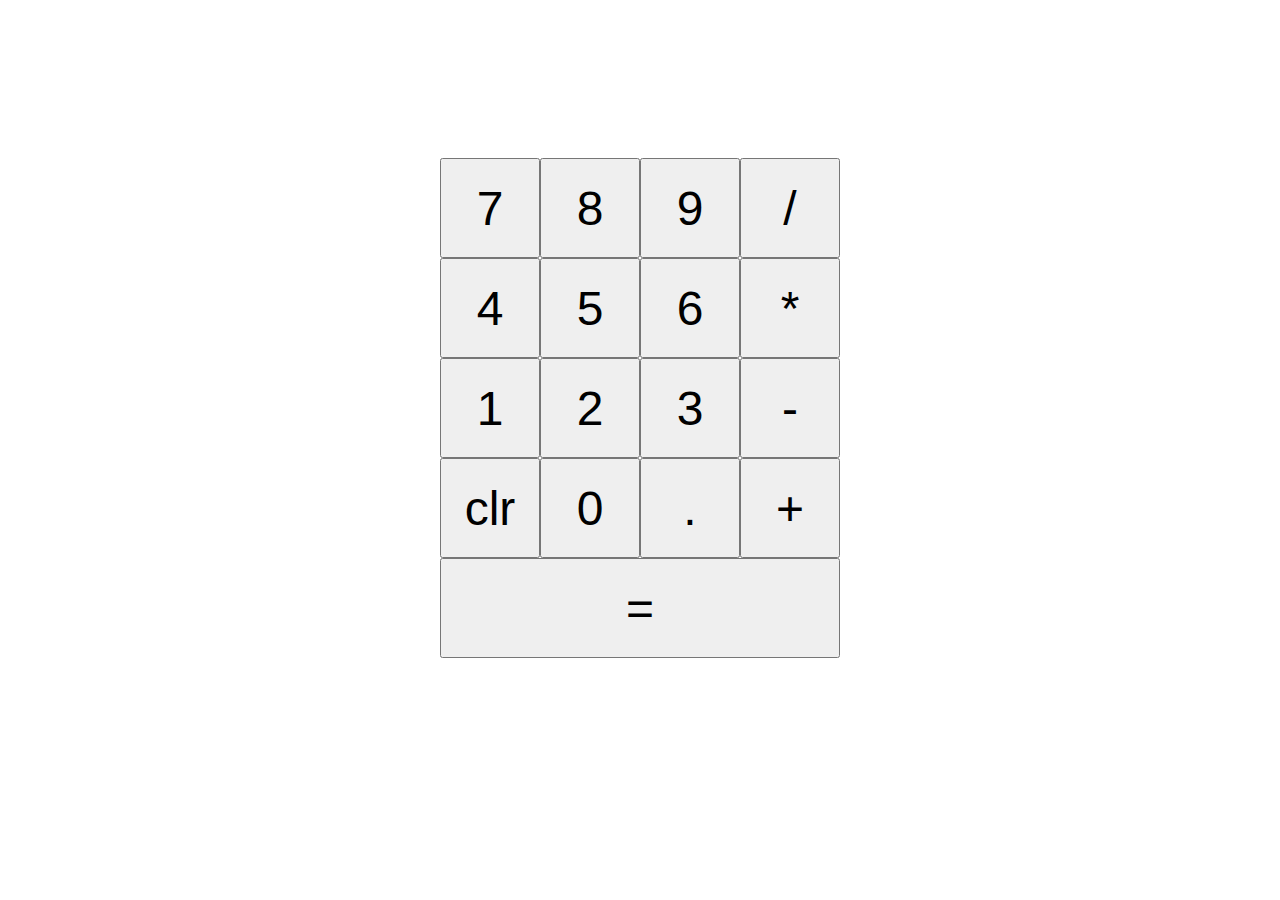
<file: index.html>
<!DOCTYPE html>
<html lang="en">
<head>
    <meta charset="UTF-8">
    <meta http-equiv="X-UA-Compatible" content="IE=edge">
    <meta name="viewport" content="width=device-width, initial-scale=1.0">
    <link rel="stylesheet" href="css/calc.css">
    <script src="js/calc.js"></script>
    <title>My Calculator</title>
</head>
<body onload="init()">
    <center>
        <div class="showEx" id="showEx"></div>
        <div class="myResult" id="res"></div>
        <div class="calcGrid">
            <button onclick="num(7)">7</button>
            <button onclick="num(8)">8</button>
            <button onclick="num(9)">9</button>
            <button onclick="opr('/')">/</button>
            <button onclick="num(4)">4</button>
            <button onclick="num(5)">5</button>
            <button onclick="num(6)">6</button>
            <button onclick="opr('*')">*</button>
            <button onclick="num(1)">1</button>
            <button onclick="num(2)">2</button>
            <button onclick="num(3)">3</button>
            <button onclick="opr('-')">-</button>
            <button onclick="clrAll()">clr</button>
            <button onclick="num(0)">0</button>
            <button onclick="opr('.')">.</button>
            <button onclick="opr('+')">+</button>
            <button onclick="opr('=')" class="myEquals">=</button>
        </div>
    </center>
</body>
</html>
</file>
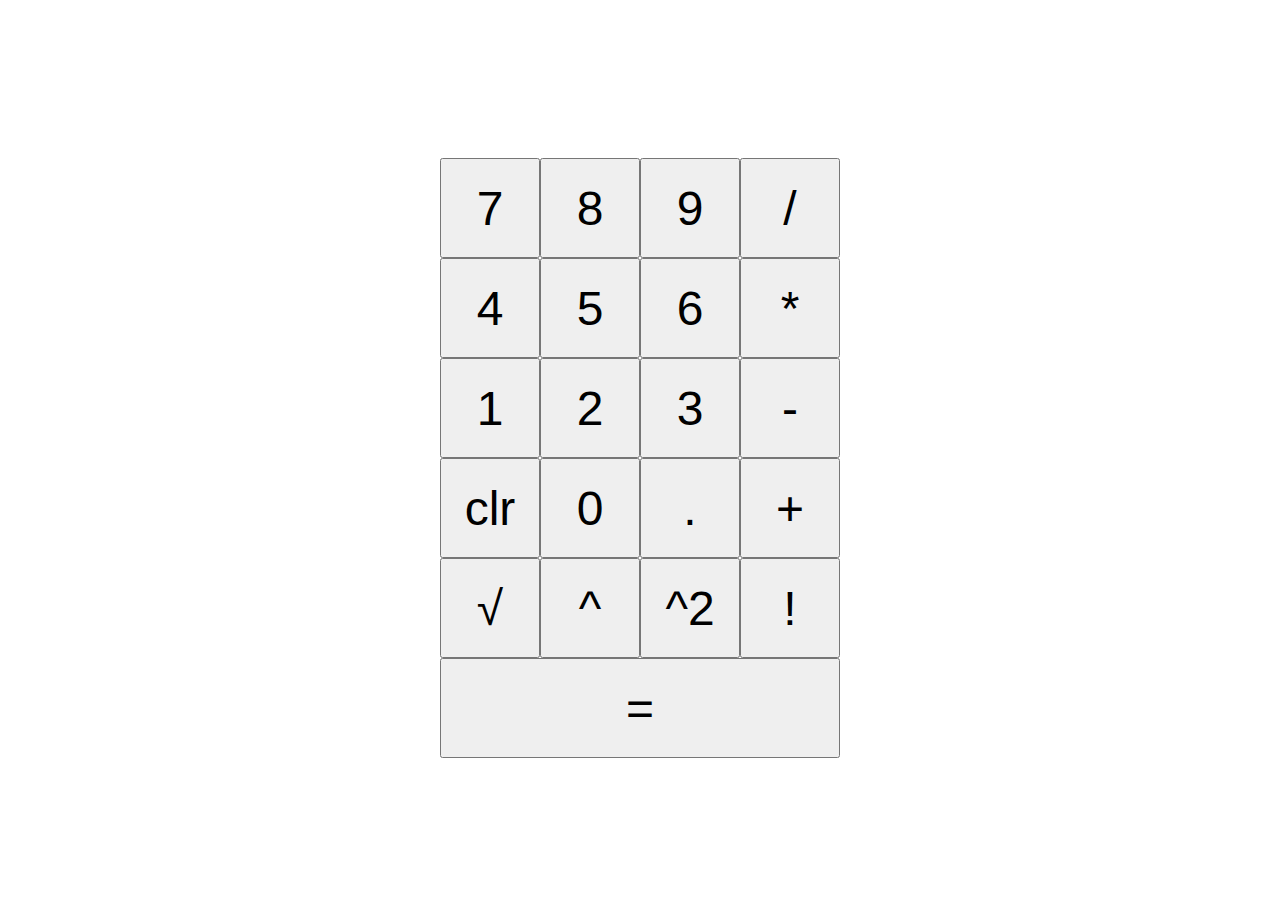
<file: indexNoa.html>
<!DOCTYPE html>
<html lang="en">
<head>
    <meta charset="UTF-8">
    <meta http-equiv="X-UA-Compatible" content="IE=edge">
    <meta name="viewport" content="width=device-width, initial-scale=1.0">
    <link rel="stylesheet" href="css/calc.css">
    <script src="js/noaCalc.js"></script>
    <title>My Calculator</title>
</head>
<body onload="init()">
    <center>
        <div class="showEx" id="showEx"></div>
        <div class="myResult" id="res"></div>
        <div class="calcGrid">
            <button onclick="num(7)">7</button>
            <button onclick="num(8)">8</button>
            <button onclick="num(9)">9</button>
            <button onclick="opr('/')">/</button>
            <button onclick="num(4)">4</button>
            <button onclick="num(5)">5</button>
            <button onclick="num(6)">6</button>
            <button onclick="opr('*')">*</button>
            <button onclick="num(1)">1</button>
            <button onclick="num(2)">2</button>
            <button onclick="num(3)">3</button>
            <button onclick="opr('-')">-</button>
            <button onclick="clrAll()">clr</button>
            <button onclick="num(0)">0</button>
            <button onclick="opr('.')">.</button>
            <button onclick="opr('+')">+</button>
            <button onclick="opr('√')">√</button>
            <button onclick="opr('^')">^</button>
            <button onclick="opr('^2')">^2</button>
            <button onclick="opr('!')">!</button>
            <button onclick="opr('=')" class="myEquals">=</button>
        </div>
    </center>
</body>
</html>
</file>
<file: css/calc.css>
.calcGrid{
    display: grid;
    justify-content: center;
    align-content: center;
    min-height: 35vh;
    grid-template-columns: repeat(4,100px);
    grid-template-rows: repeat(7,100px);
}

.calcGrid>button{
    font-size: 3rem;
}

.myResult{
    text-align: center;
    font-size: 5rem;
    height: 100px;
}

.showEx{
    text-align: center;
    font-size: 1rem;
    height: 50px;
}

.myEquals{
    grid-column: span 4;
}
</file>
